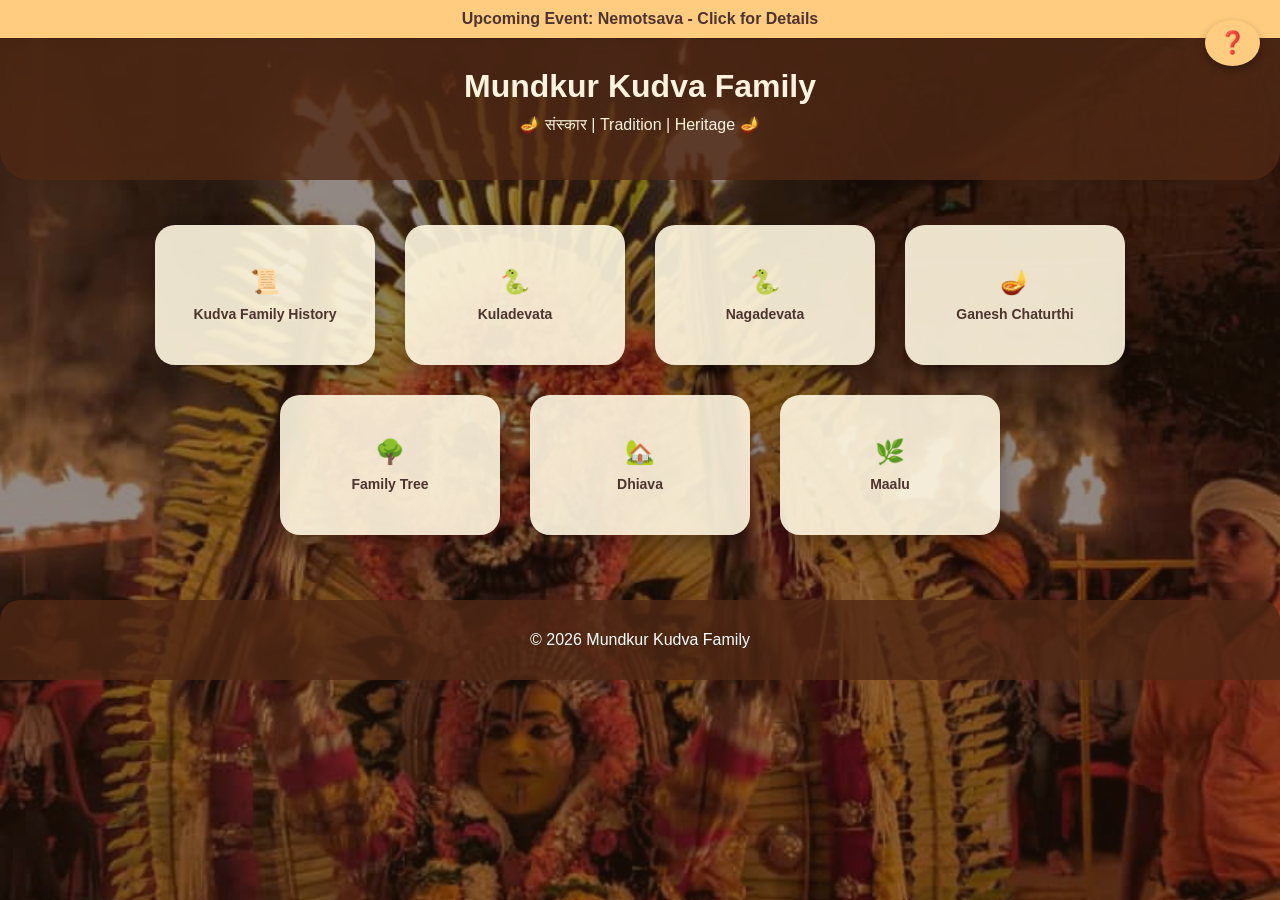
<file: index.html>
<!DOCTYPE html>
<html>
<head>
  <title>Mundkur Kudva Family</title>
  <meta name="viewport" content="width=device-width, initial-scale=1.0">
  <link rel="stylesheet" href="style.css">
</head>

<script>
function toggleHelp() {
  let box = document.getElementById("helpBox");
  box.style.display = (box.style.display === "block") ? "none" : "block";
}
</script>

<body>

<!-- 🌄 Background Slideshow -->
<div class="slideshow">
  <img src="image1.jpeg" class="slide active">
  <img src="image2.jpeg" class="slide">
  <img src="image3.jpeg" class="slide">
</div>

<!-- ❓ Help Icon -->
<div class="help-icon" onclick="toggleHelp()">❓</div>

<!-- 📞 Help Popup -->
<div id="helpBox" class="help-box">
  <h3>Family Contacts</h3>

  <div class="contact">
    <p><strong>👤 Vignesh Kudva</strong></p>
    <p>📞 +91 9880941817</p>
  </div>

  <div class="contact">
    <p><strong>👤 Vignesh Kudva</strong></p>
    <p>📞 +91 91234 56789</p>
  </div>

  <div class="contact">
    <p><strong>👤  Vignesh Kudva</strong></p>
    <p>📞 +91 99887 66554</p>
  </div>

  <button onclick="toggleHelp()">Close</button>
</div>
<!-- ✅ Main Content Wrapper -->
<div class="content">

<!-- 📢 Upcoming Event -->
<div class="event-bar">
  <a href="event.html">
    Upcoming Event: Nemotsava - Click for Details
  </a>
</div>

  <!-- 🏠 Header -->
  <header>
    <h1>Mundkur Kudva Family</h1>
    <p>🪔 संस्कार | Tradition | Heritage 🪔</p>
  </header>

  <!-- 📦 Cards -->
  <div class="container">

    <a href="history.html" class="card">
      📜
      <span>Kudva Family History</span>
    </a>

    <a href="kuladevata.html" class="card">
      🐍
      <span>Kuladevata</span>
    </a>

    <a href="nagadevata.html" class="card">
      🐍
      <span>Nagadevata</span>
    </a>

    <a href="ganesh.html" class="card">
      🪔
      <span>Ganesh Chaturthi</span>
    </a>

    <a href="familytree.html" class="card">
      🌳
      <span>Family Tree</span>
    </a>

    <a href="dhiava.html" class="card">
      🏡
      <span>Dhiava</span>
    </a>

    <a href="maalu.html" class="card">
      🌿
      <span>Maalu</span>
    </a>

  </div>

  <!-- 🔻 Footer -->
  <footer>
    <p>© 2026 Mundkur Kudva Family</p>
  </footer>

</div>

<!-- ⚡ Slideshow Script -->
<script>
let slides = document.querySelectorAll(".slide");
let index = 0;

setInterval(() => {
  slides[index].classList.remove("active");
  index = (index + 1) % slides.length;
  slides[index].classList.add("active");
}, 5000);
</script>

</body>
</html>
</file>
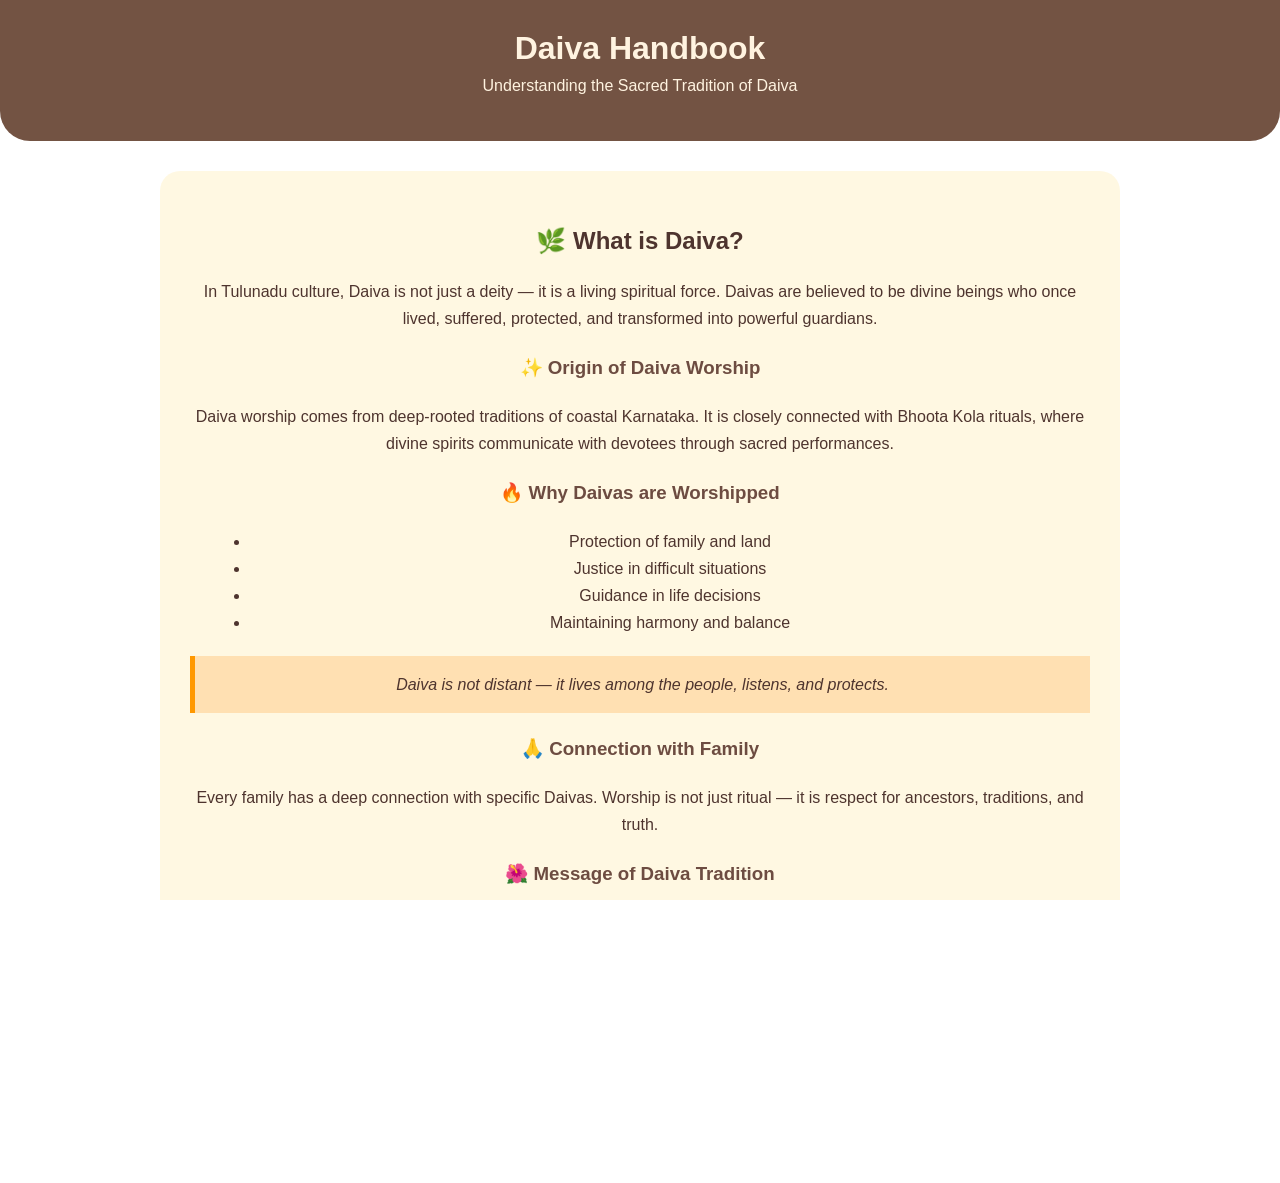
<file: daiva-handbook.html>
<!DOCTYPE html>
<html>
<head>
  <title>Daiva Handbook</title>
  <link rel="stylesheet" href="style.css">
</head>

<body>

<div class="content">

  <!-- Header -->
  <header>
    <h1>Daiva Handbook</h1>
    <p>Understanding the Sacred Tradition of Daiva</p>
  </header>

  <!-- Blog Content -->
  <div class="dhiava-content">

    <h2>🌿 What is Daiva?</h2>
    <p>
      In Tulunadu culture, Daiva is not just a deity — it is a living spiritual force.
      Daivas are believed to be divine beings who once lived, suffered, protected,
      and transformed into powerful guardians.
    </p>

    <h3>✨ Origin of Daiva Worship</h3>
    <p>
      Daiva worship comes from deep-rooted traditions of coastal Karnataka.
      It is closely connected with Bhoota Kola rituals, where divine spirits
      communicate with devotees through sacred performances.
    </p>

    <h3>🔥 Why Daivas are Worshipped</h3>
    <ul>
      <li>Protection of family and land</li>
      <li>Justice in difficult situations</li>
      <li>Guidance in life decisions</li>
      <li>Maintaining harmony and balance</li>
    </ul>

    <blockquote>
      Daiva is not distant — it lives among the people, listens, and protects.
    </blockquote>

    <h3>🙏 Connection with Family</h3>
    <p>
      Every family has a deep connection with specific Daivas.
      Worship is not just ritual — it is respect for ancestors,
      traditions, and truth.
    </p>

    <h3>🌺 Message of Daiva Tradition</h3>
    <ul>
      <li>Live with truth (Satya)</li>
      <li>Respect dignity (Maryade)</li>
      <li>Protect family values</li>
      <li>Stay connected to roots</li>
    </ul>

    <p>
      Daiva reminds us that divine power exists within truth, humility,
      and devotion. It is a guiding force that protects and leads the family
      across generations. 🙏
    </p>

  </div>

  <!-- Back -->
  <a href="dhiava.html" class="back-btn">⬅ Back</a>

</div>

</body>
</html>
</file>
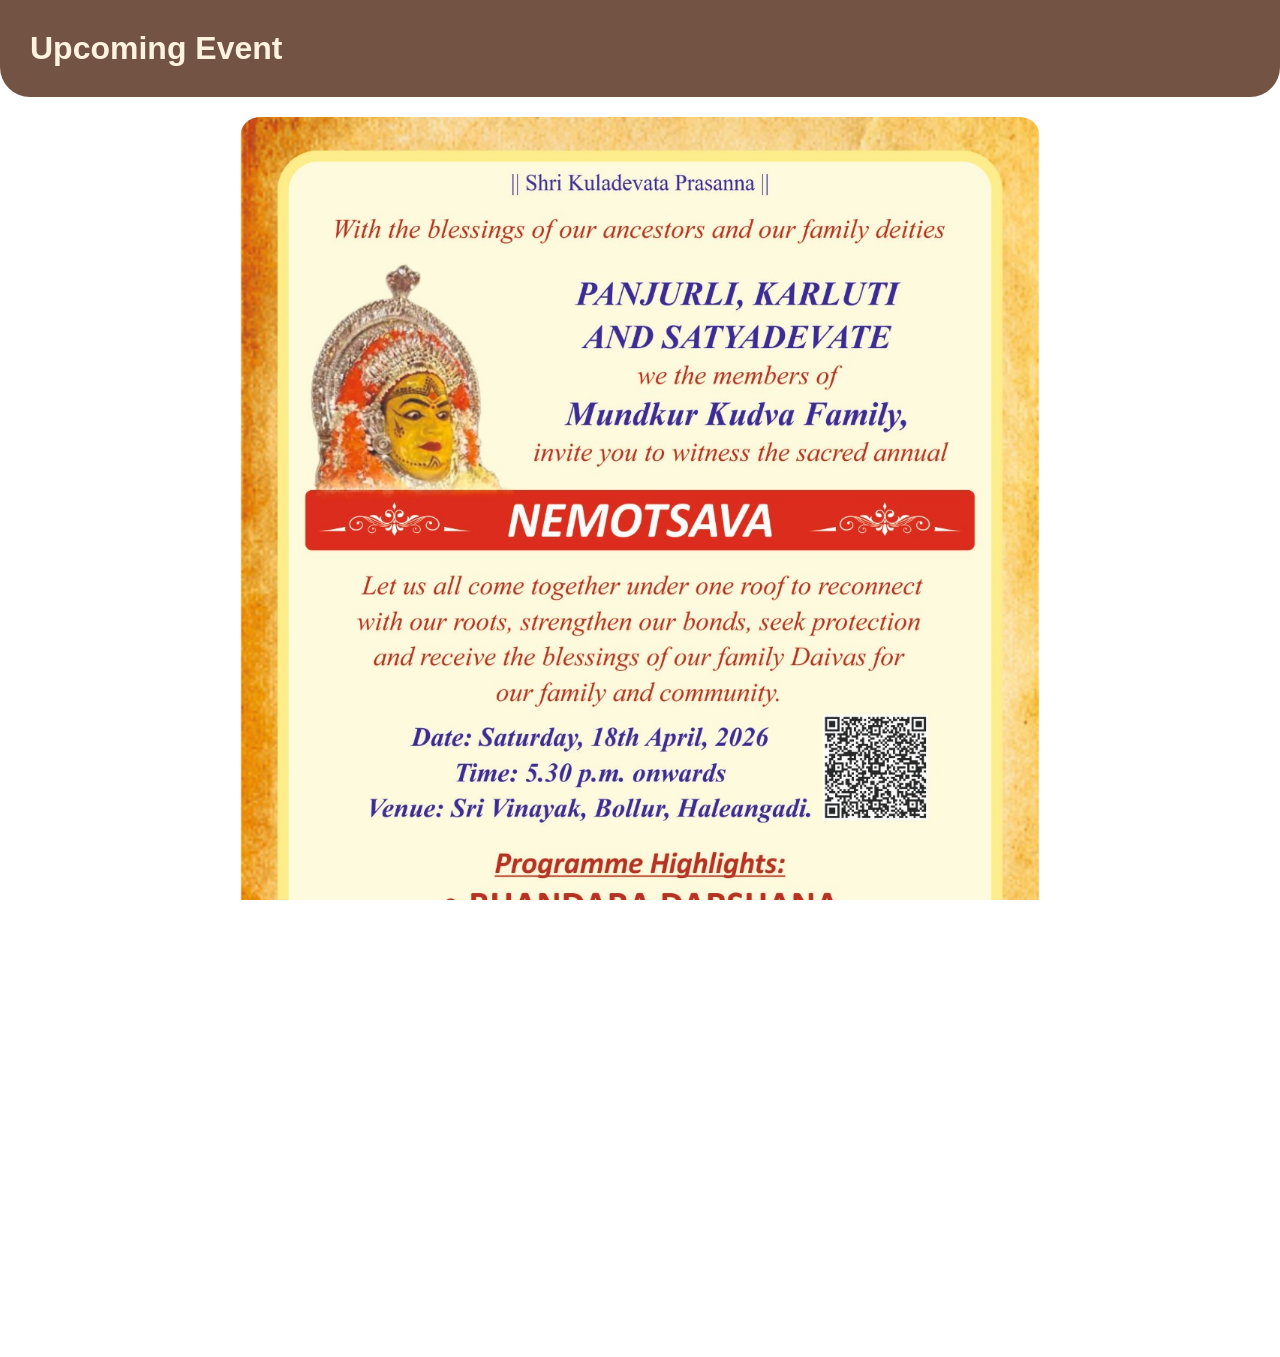
<file: event.html>
<!DOCTYPE html>
<html>
<head>
  <title>Upcoming Event</title>
  <link rel="stylesheet" href="style.css">
</head>
<body>

<header>
  <h1>Upcoming Event</h1>
</header>

<!-- 🎉 Event Banner Image -->
<div class="event-banner-img">
  <img src="event.jpeg" alt="Event Banner">
</div>



<!-- 🔙 Back Button -->
<a href="index.html" class="back-btn">⬅ Back to Home</a>

</body>
</html>
</file>
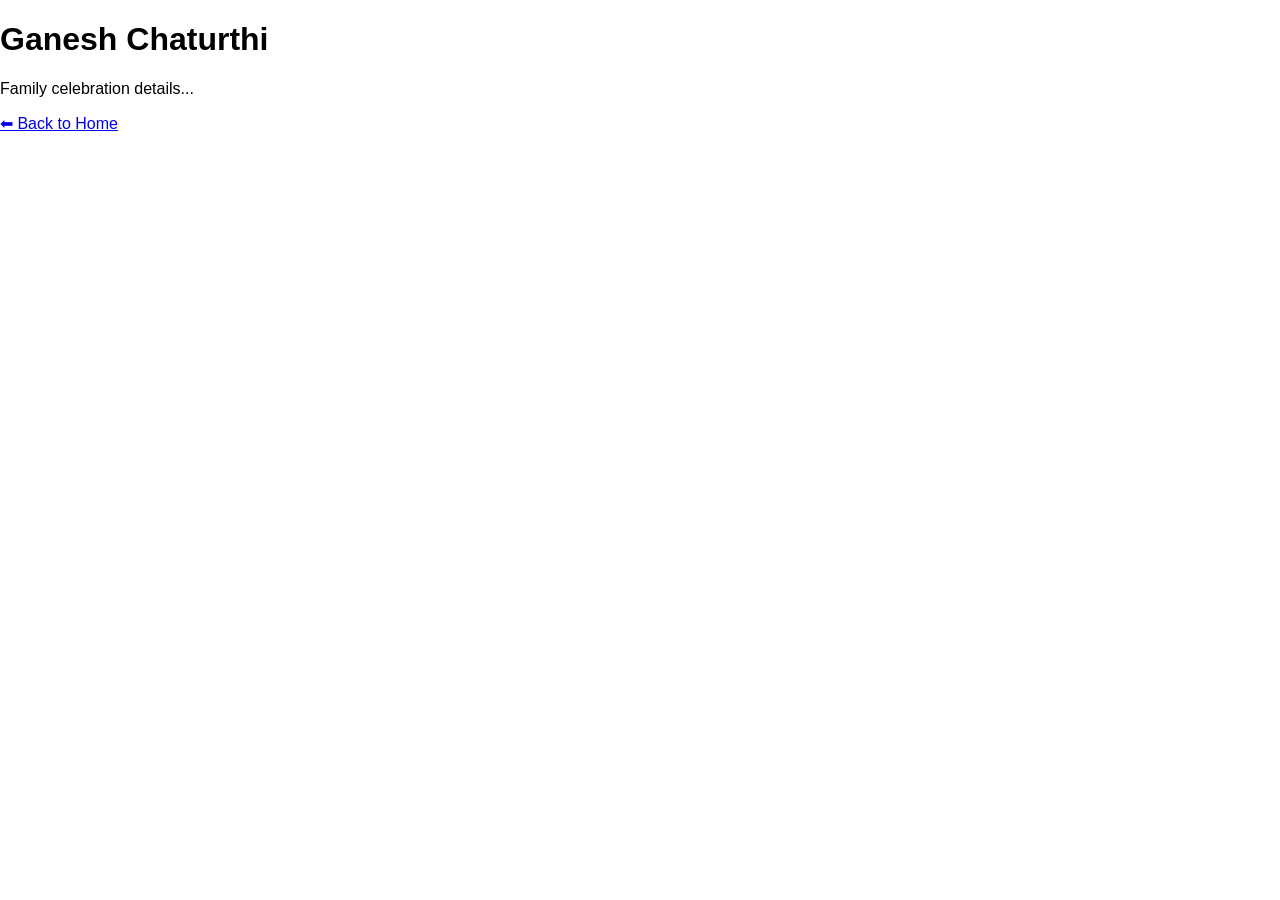
<file: ganesh.html>
<!DOCTYPE html>
<html>
<head>
  <title>Ganesh Chaturthi</title>
  <link rel="stylesheet" href="style.css">
</head>
<body>

<h1>Ganesh Chaturthi</h1>

<p>
Family celebration details...
</p>

<a href="index.html">⬅ Back to Home</a>

</body>
</html>
</file>
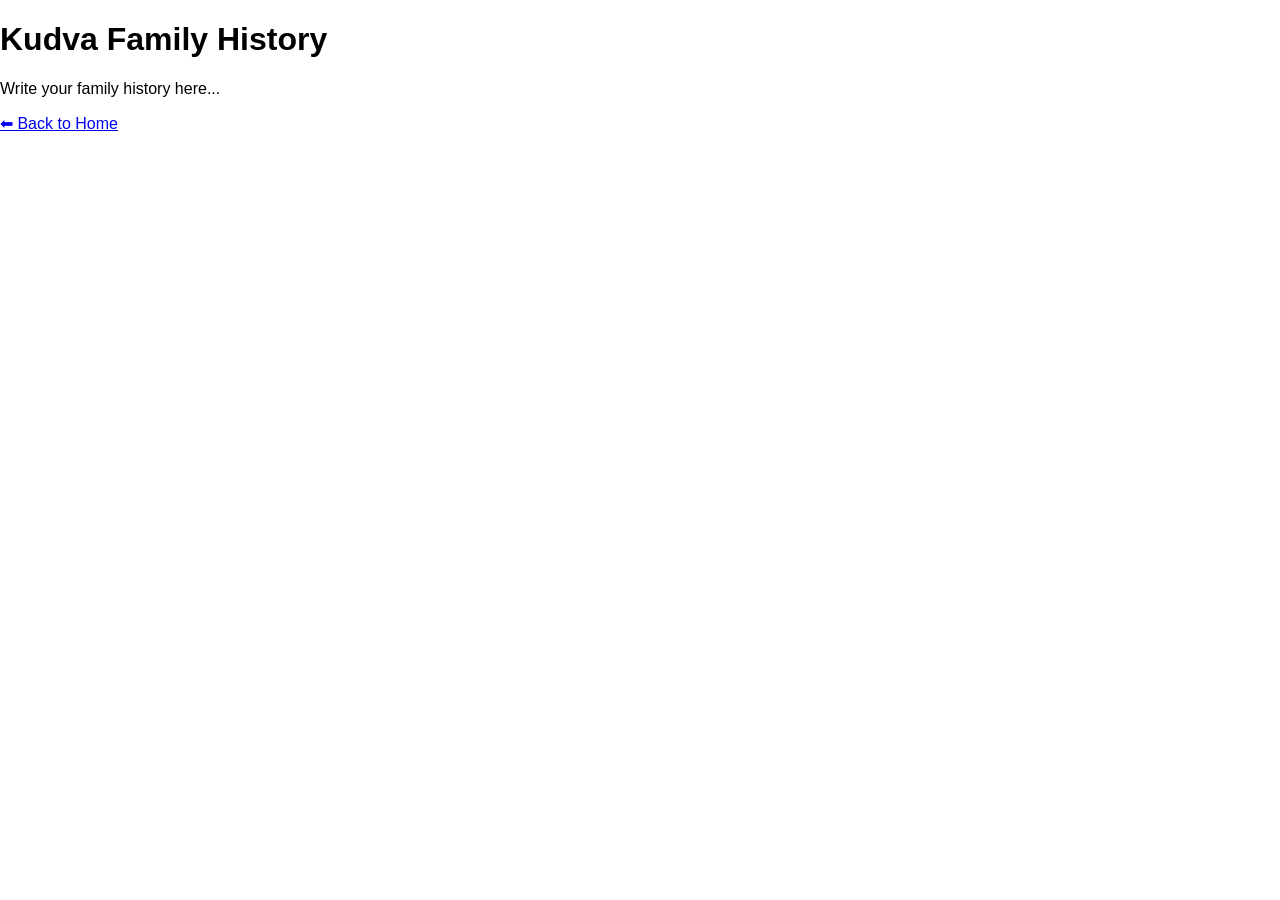
<file: history.html>
<!DOCTYPE html>
<html>
<head>
  <title>Family History</title>
  <link rel="stylesheet" href="style.css">
</head>
<body>

<h1>Kudva Family History</h1>

<p>
Write your family history here...
</p>

<a href="index.html">⬅ Back to Home</a>

</body>
</html>
</file>
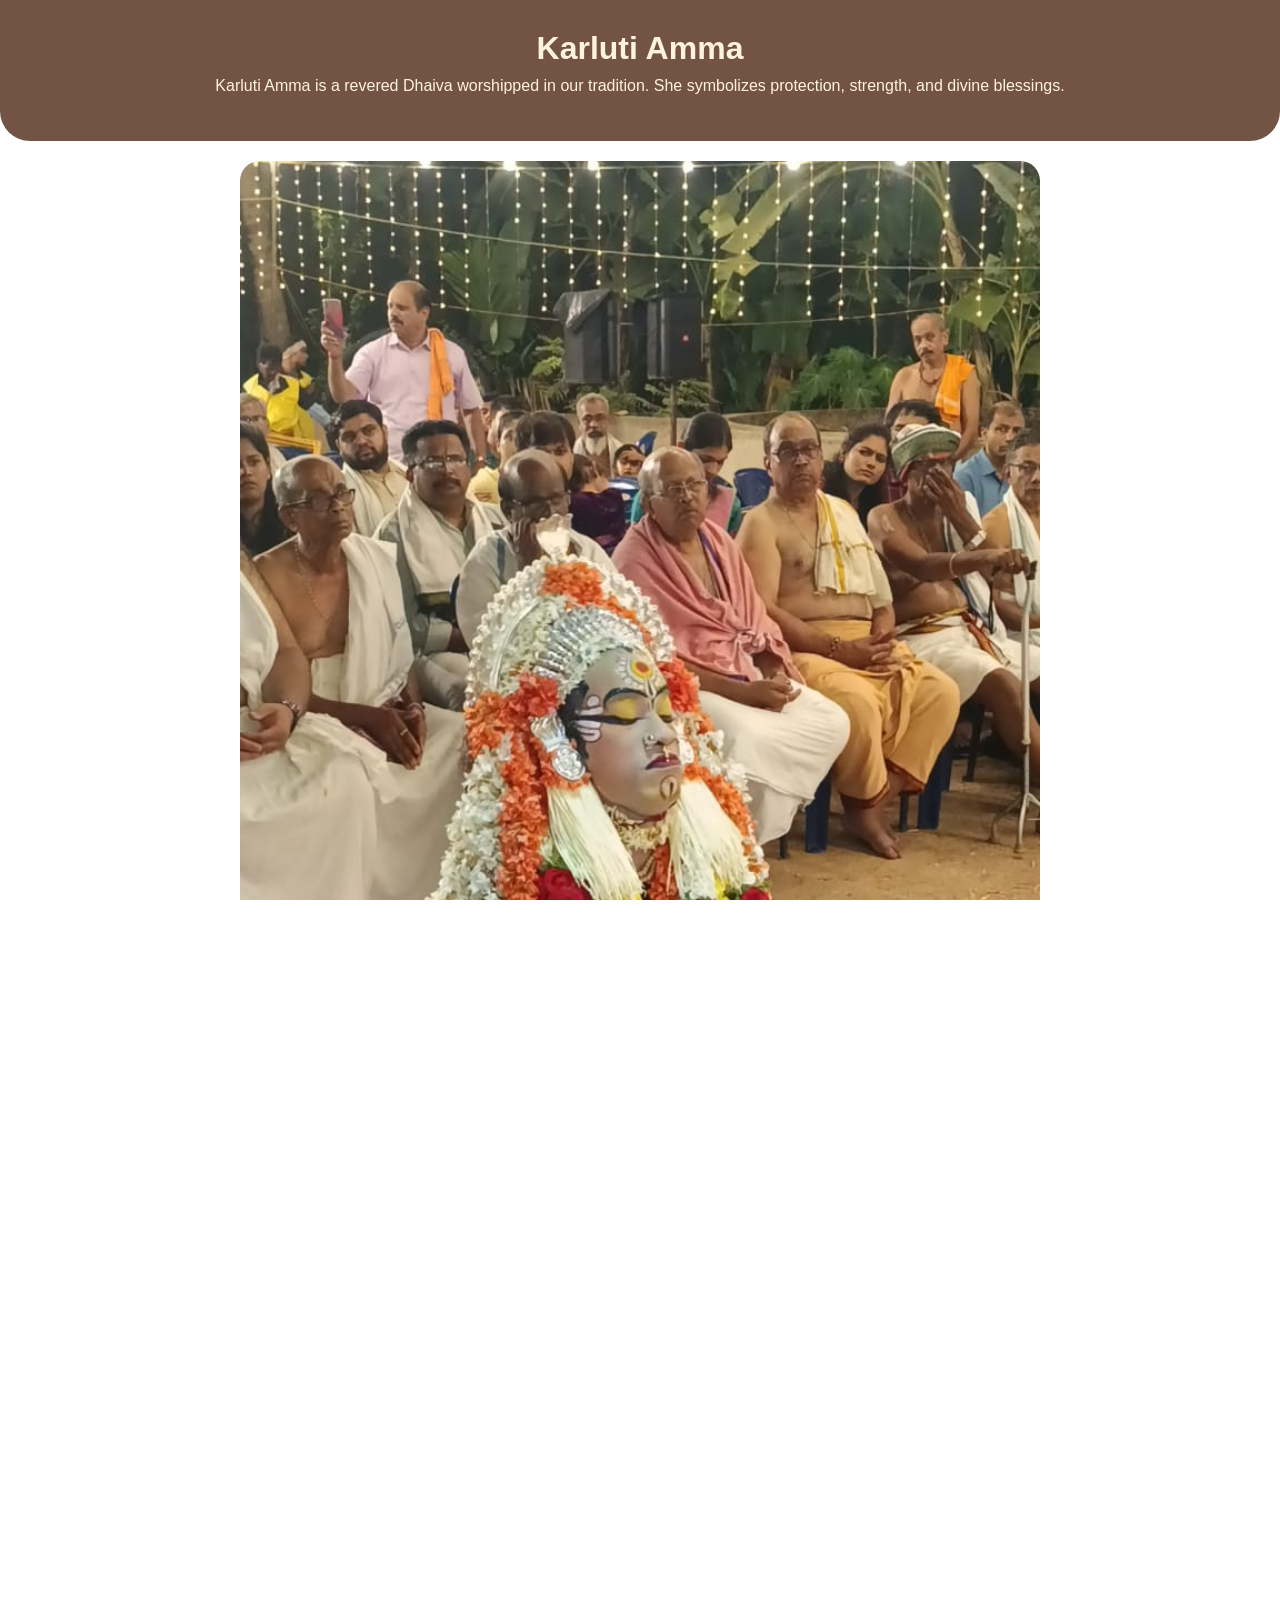
<file: karluti.html>
<!DOCTYPE html>
<html>
<head>
  <title>Karluti Amma</title>
  <link rel="stylesheet" href="style.css">
</head>

<body>

<div class="content">

  <!-- 🏠 Header -->
  <header>
    <h1>Karluti Amma</h1>
    <p>
      Karluti Amma is a revered Dhaiva worshipped in our tradition.  
      She symbolizes protection, strength, and divine blessings.
    </p>
  </header>

  <!-- 🖼️ Image -->
  <div class="dhiava-image">
    <img src="Karluti.jpeg" alt="Karluti Amma">
  </div>

  <!-- 📄 Content -->
  <div class="dhiava-content">

    <h2>🌺 The Sacred Story of Karluti Amma</h2>
    <p>
      A story of pain, purity, courage, and divine justice.
    </p>

    <p>
      In Tulunadu, Karluti Amma (Kallurti) is not worshipped merely as a ritualistic daiva,
      but as a living force of truth, honour, protection, and justice. Along with her brother
      Kalkuda, she holds a powerful place in the hearts of devotees.
    </p>

    <h3>🧬 Born in Hardship</h3>
    <p>
      Karluti and Kalkuda were born into a humble artisan family. Their life was not filled with
      comfort but with struggle. Kalkuda was known for his extraordinary craftsmanship, while
      Karluti Amma stood as his strength and companion through every hardship.
    </p>

    <p>
      But greatness often attracts jealousy. Their truth and dignity disturbed the pride of others.
    </p>

    <h3>⚖️ When Innocence Was Wronged</h3>
    <p>
      Though innocent, they faced insult, cruelty, and injustice. Their dignity was challenged,
      and their truth was ignored by the world.
    </p>

    <ul>
      <li>They were innocent, yet they suffered</li>
      <li>They had dignity, yet were humiliated</li>
      <li>They stood for truth, yet were wronged</li>
    </ul>

    <p>
      This is what makes their story deeply powerful — a reminder that truth is never forgotten.
    </p>

    <h3>🔥 Karluti Amma – The Strength of Shakti</h3>
    <p>
      Karluti Amma is remembered not as weak, but as fierce Shakti — a symbol of:
    </p>

    <ul>
      <li>Dignity of a woman</li>
      <li>Honour of a family</li>
      <li>Strength through suffering</li>
      <li>Protection rooted in truth</li>
    </ul>

    <p>
      She understands pain, injustice, and insult — which is why devotees believe she protects
      those who approach with sincerity.
    </p>

    <h3>✨ From Pain to Divine Power</h3>
    <p>
      Their suffering did not end in darkness. It transformed into divine strength.
      Today, they are worshipped as daivas — not because they lived easy lives,
      but because they turned suffering into sacred power.
    </p>

    <blockquote>
      What is wounded in the human world can rise in the divine world.  
      What is insulted on earth can return as justice.
    </blockquote>

    <h3>🙏 Why Devotees Pray</h3>
    <ul>
      <li>Protection (Rakshane)</li>
      <li>Family peace and dignity</li>
      <li>Justice in difficult times</li>
      <li>Strength during suffering</li>
      <li>Guidance to stay on the path of truth</li>
    </ul>

    <p>
      Karluti Amma stands with <strong>Satya, Maryade, and Bhakti</strong> — not ego or pride.
    </p>

    <h3>📖 What She Teaches Us</h3>
    <ul>
      <li>Truth may bend, but never breaks</li>
      <li>Injustice never wins forever</li>
      <li>Dignity is sacred</li>
      <li>Pain can become power</li>
      <li>The divine remembers what the world forgets</li>
    </ul>

    <p>
      Karluti Amma is not only a daiva of power, but of truth, dignity, justice, and protection.
      May her blessings guide and protect our family always. 🙏
    </p>

  </div>

  <!-- 🔙 Back -->
  <a href="dhiava.html" class="back-btn">⬅ Back</a>

</div>

</body>
</html>
</file>
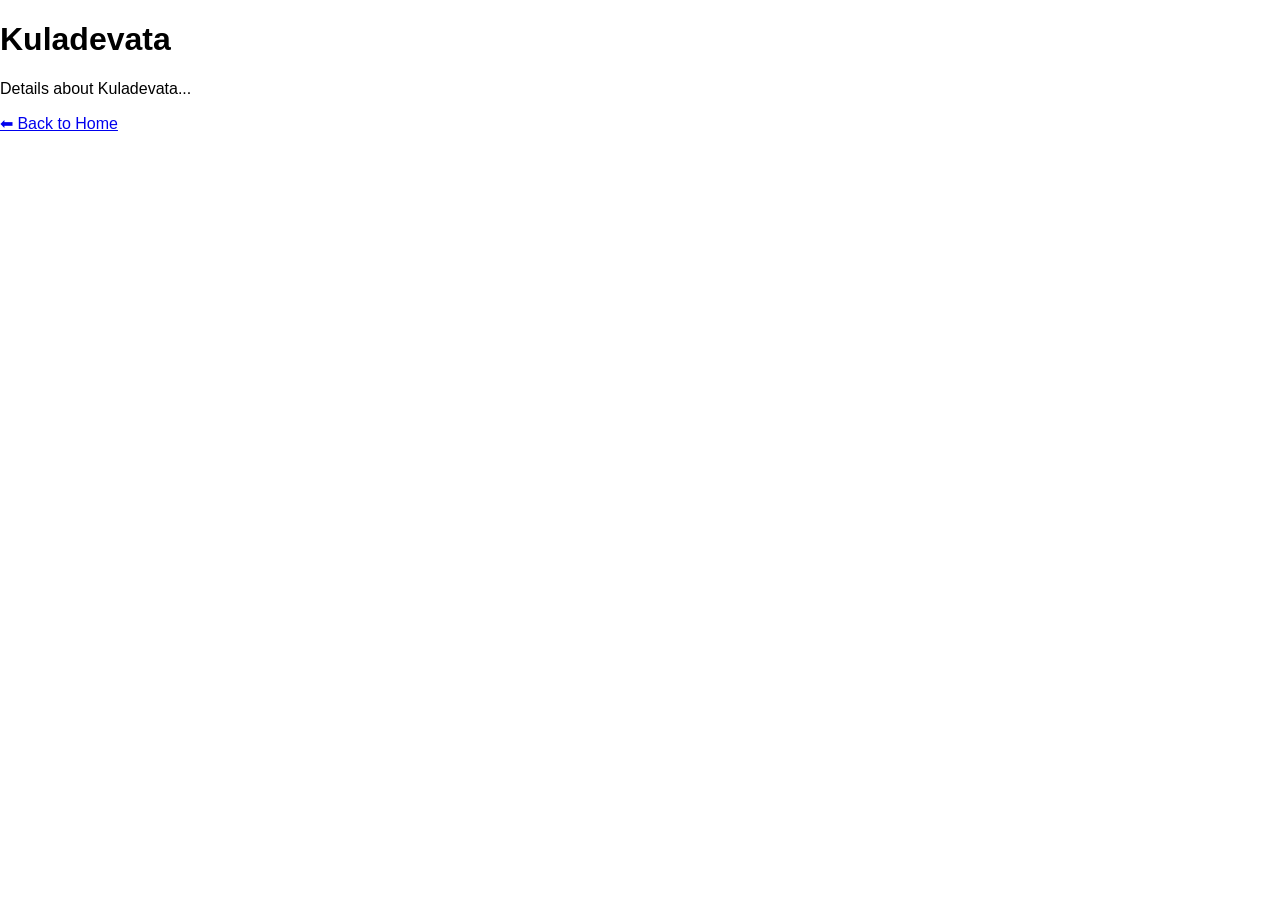
<file: kuladevata.html>
<!DOCTYPE html>
<html>
<head>
  <title>Kuladevata</title>
  <link rel="stylesheet" href="style.css">
</head>
<body>

<h1>Kuladevata</h1>

<p>
Details about Kuladevata...
</p>

<a href="index.html">⬅ Back to Home</a>

</body>
</html>
</file>
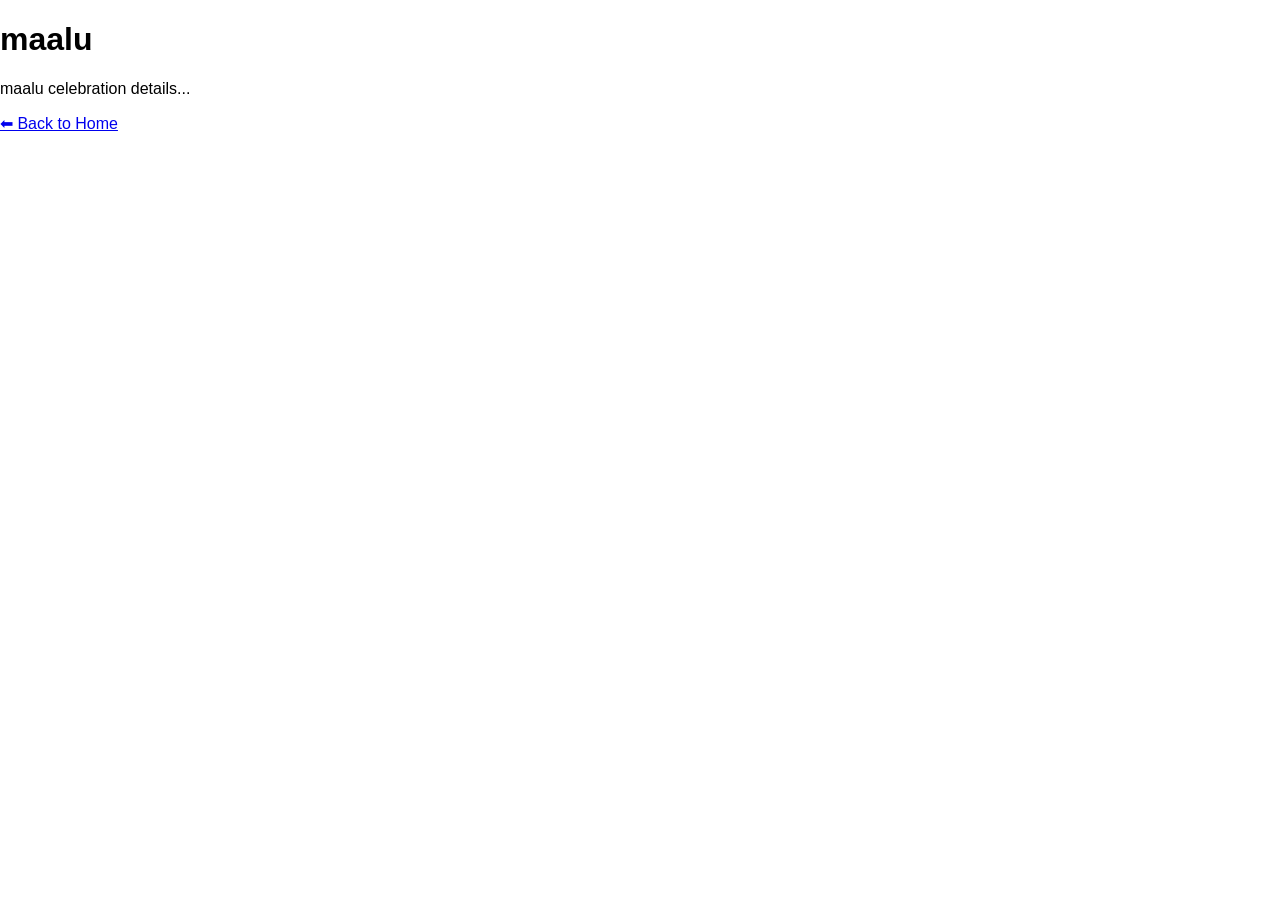
<file: maalu.html>
<!DOCTYPE html>
<html>
<head>
  <title>maalu</title>
  <link rel="stylesheet" href="style.css">
</head>
<body>

<h1>maalu</h1>

<p>
maalu celebration details...
</p>

<a href="index.html">⬅ Back to Home</a>

</body>
</html>
</file>
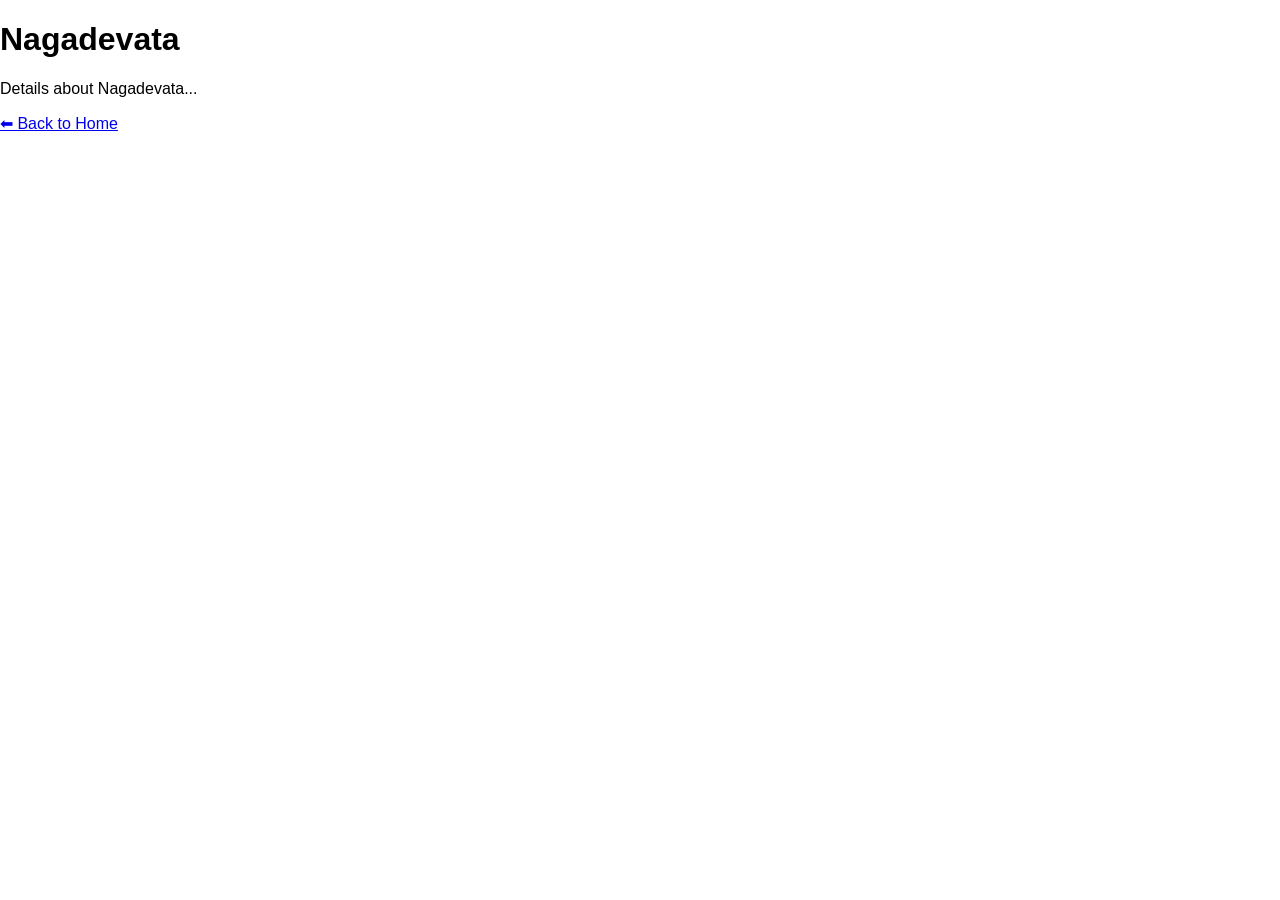
<file: nagadevata.html>
<!DOCTYPE html>
<html>
<head>
  <title>Nagadevata</title>
  <link rel="stylesheet" href="style.css">
</head>
<body>

<h1>Nagadevata</h1>

<p>
Details about Nagadevata...
</p>

<a href="index.html">⬅ Back to Home</a>

</body>
</html>
</file>
<file: style.css>
/* ================= RESET ================= */
html, body {
  margin: 0;
  padding: 0;
  height: 100%;
  font-family: 'Segoe UI', sans-serif;
  background: transparent;
  overflow-x: hidden;
}

/* ================= SLIDESHOW ================= */
.slideshow {
  position: fixed;
  top: 0;
  left: 0;
  width: 100vw;
  height: 100vh;
  z-index: -1;
}

/* Slides */
.slide {
  position: absolute;
  width: 100vw;
  height: 100vh;
  object-fit: cover;
  opacity: 0;
  transition: opacity 1.5s ease-in-out;
}

/* Active slide */
.slide.active {
  opacity: 1;
}

/* Overlay */
.slideshow::after {
  content: "";
  position: absolute;
  width: 100%;
  height: 100%;
  background: rgba(40, 20, 10, 0.5);
}

/* ================= CONTENT ================= */
.content {
  position: relative;
  z-index: 1;
  width: 100%;
  text-align: center;
}
/* QR Section */
.qr-section {
  margin-top: 20px;
}

.qr-section img {
  width: 150px;
  height: 150px;
  border-radius: 10px;
  box-shadow: 0 4px 10px rgba(0,0,0,0.3);
}
/* ================= HEADER ================= */
header {
  padding: 30px;
  background: rgba(80, 40, 20, 0.8);
  color: #fff3e0;
  border-bottom-left-radius: 30px;
  border-bottom-right-radius: 30px;
}

header h1 {
  margin: 0;
  font-size: 32px;
}

header p {
  margin-top: 10px;
}
/* Blog Container */
.blog-container {
  display: flex;
  justify-content: center;
  flex-wrap: wrap;
  gap: 20px;
  padding: 30px;
}

/* Blog Card */
.blog-card {
  width: 250px;
  text-decoration: none;
  background: rgba(255, 248, 225, 0.95);
  border-radius: 20px;
  overflow: hidden;
  box-shadow: 0 8px 20px rgba(0,0,0,0.3);
  transition: 0.3s;
  color: #4e342e;
}

/* Image */
.blog-card img {
  width: 100%;
  height: 180px;
  object-fit: cover;
}

/* Title */
.blog-card h3 {
  padding: 15px;
  margin: 0;
}

/* Hover */
.blog-card:hover {
  transform: scale(1.05);
}
/* ❓ Help Icon */
.help-icon {
  position: fixed;
  top: 20px;
  right: 20px;
  background: #ffcc80;
  color: #4e342e;
  font-size: 22px;
  padding: 10px 14px;
  border-radius: 50%;
  cursor: pointer;
  z-index: 2;
  box-shadow: 0 4px 10px rgba(0,0,0,0.3);
}
/* 🎥 Background Video */
.bg-video {
  position: fixed;
  top: 0;
  left: 0;
  width: 100vw;
  height: 100vh;
  object-fit: cover;
  z-index: -1;
}

/* Optional dark overlay */
.bg-video::after {
  content: "";
  position: absolute;
  width: 100%;
  height: 100%;
  background: rgba(0,0,0,0.5);
}

/* 📞 Help Popup */
.help-box {
  position: fixed;
  top: 70px;
  right: 20px;
  width: 250px;
  background: rgba(255, 248, 225, 0.95);
  color: #4e342e;
  padding: 15px;
  border-radius: 15px;
  display: none;
  z-index: 2;
  box-shadow: 0 6px 15px rgba(0,0,0,0.4);
}

/* Button */
.help-box button {
  margin-top: 10px;
  padding: 5px 10px;
  border: none;
  background: #ffcc80;
  cursor: pointer;
  border-radius: 5px;
}

/* Each contact block */
.contact {
  margin-bottom: 10px;
  padding-bottom: 8px;
  border-bottom: 1px solid #d7ccc8;
}

/* Remove border for last one */
.contact:last-child {
  border-bottom: none;
}

/* Event Banner */
/*.event-banner {
  margin: 50px auto;
  padding: 40px;
  width: 80%;
  background: rgba(255, 248, 225, 0.9);
  border-radius: 20px;
  box-shadow: 0 8px 20px rgba(0,0,0,0.3);
} */
.event-banner-img img {
  display: block;
  margin: 20px auto;   /* centers perfectly */
  width: 90%;
  max-width: 800px;
  height: auto;
  border-radius: 20px;
}

.event-banner h2 {
  margin-bottom: 10px;
}
/* Improve content readability */
.dhiava-content {
  width: 85%;
  max-width: 900px;
  margin: 30px auto;
  background: rgba(255, 248, 225, 0.95);
  padding: 30px;
  border-radius: 20px;
  line-height: 1.7;
  font-size: 16px;
  color: #4e342e;
}

/* Headings */
.dhiava-content h2 {
  text-align: center;
  margin-bottom: 15px;
}

.dhiava-content h3 {
  margin-top: 20px;
  color: #6d4c41;
}

/* Lists */
.dhiava-content ul {
  margin-left: 20px;
}

/* Quote styling */
blockquote {
  margin: 20px 0;
  padding: 15px;
  background: #ffe0b2;
  border-left: 5px solid #ff9800;
  font-style: italic;
}

/* Image styling */
.dhiava-image img {
  display: block;
  margin: 20px auto;
  width: 90%;
  max-width: 800px;
  border-radius: 20px;
}
/* 📢 Event Bar */
.event-bar {
  width: 100%;
  background: #ffcc80;
  color: #4e342e;
  overflow: hidden;
  white-space: nowrap;
  box-shadow: 0 2px 10px rgba(0,0,0,0.2);
}

/* Scrolling text */
.event-bar a {
  display: inline-block;
  padding: 10px;
  animation: scrollText 12s linear infinite;
  text-decoration: none;
  color: #4e342e;
  font-weight: bold;
}

/* Animation */
@keyframes scrollText {
  0% { transform: translateX(100%); }
  100% { transform: translateX(-100%); }
}

/* ================= CONTAINER ================= */
.container {
  display: flex;
  flex-wrap: wrap;
  justify-content: center;
  padding: 30px;
}

/* ================= CARDS ================= */
.card {
  width: 220px;
  height: 140px;
  margin: 15px;
  text-decoration: none;
  color: #4e342e;
  background: rgba(255, 248, 225, 0.9);
  border-radius: 20px;
  display: flex;
  flex-direction: column;
  justify-content: center;
  align-items: center;
  font-size: 24px;
  box-shadow: 0 8px 20px rgba(0,0,0,0.3);
  transition: 0.3s;
}

/* Hover */
.card:hover {
  transform: scale(1.05);
  background: #ffe0b2;
}

.card span {
  font-size: 14px;
  margin-top: 10px;
  font-weight: bold;
}

animation: zoom 8s infinite;

@keyframes zoom {
  from { transform: scale(1); }
  to { transform: scale(1.1); }
}

/* 📖 Handbook Icon */
.handbook-icon {
  position: fixed;
  top: 20px;
  right: 70px; /* adjust if help icon also present */
  z-index: 2;
}

.handbook-icon a {
  text-decoration: none;
  font-size: 26px;
  background: #ffcc80;
  padding: 10px 14px;
  border-radius: 50%;
  color: #4e342e;
  box-shadow: 0 4px 10px rgba(0,0,0,0.3);
}

/* Hover */
.handbook-icon a:hover {
  transform: scale(1.1);
}

/* ================= FOOTER ================= */
footer {
  margin-top: 20px;
  padding: 15px;
  background: rgba(80, 40, 20, 0.8);
  color: white;
  border-top-left-radius: 20px;
  border-top-right-radius: 20px;
}

/* ================= MOBILE ================= */
@media (max-width: 600px) {
  .card {
    width: 90%;
  }

  header h1 {
    font-size: 24px;
  }
}
</file>
